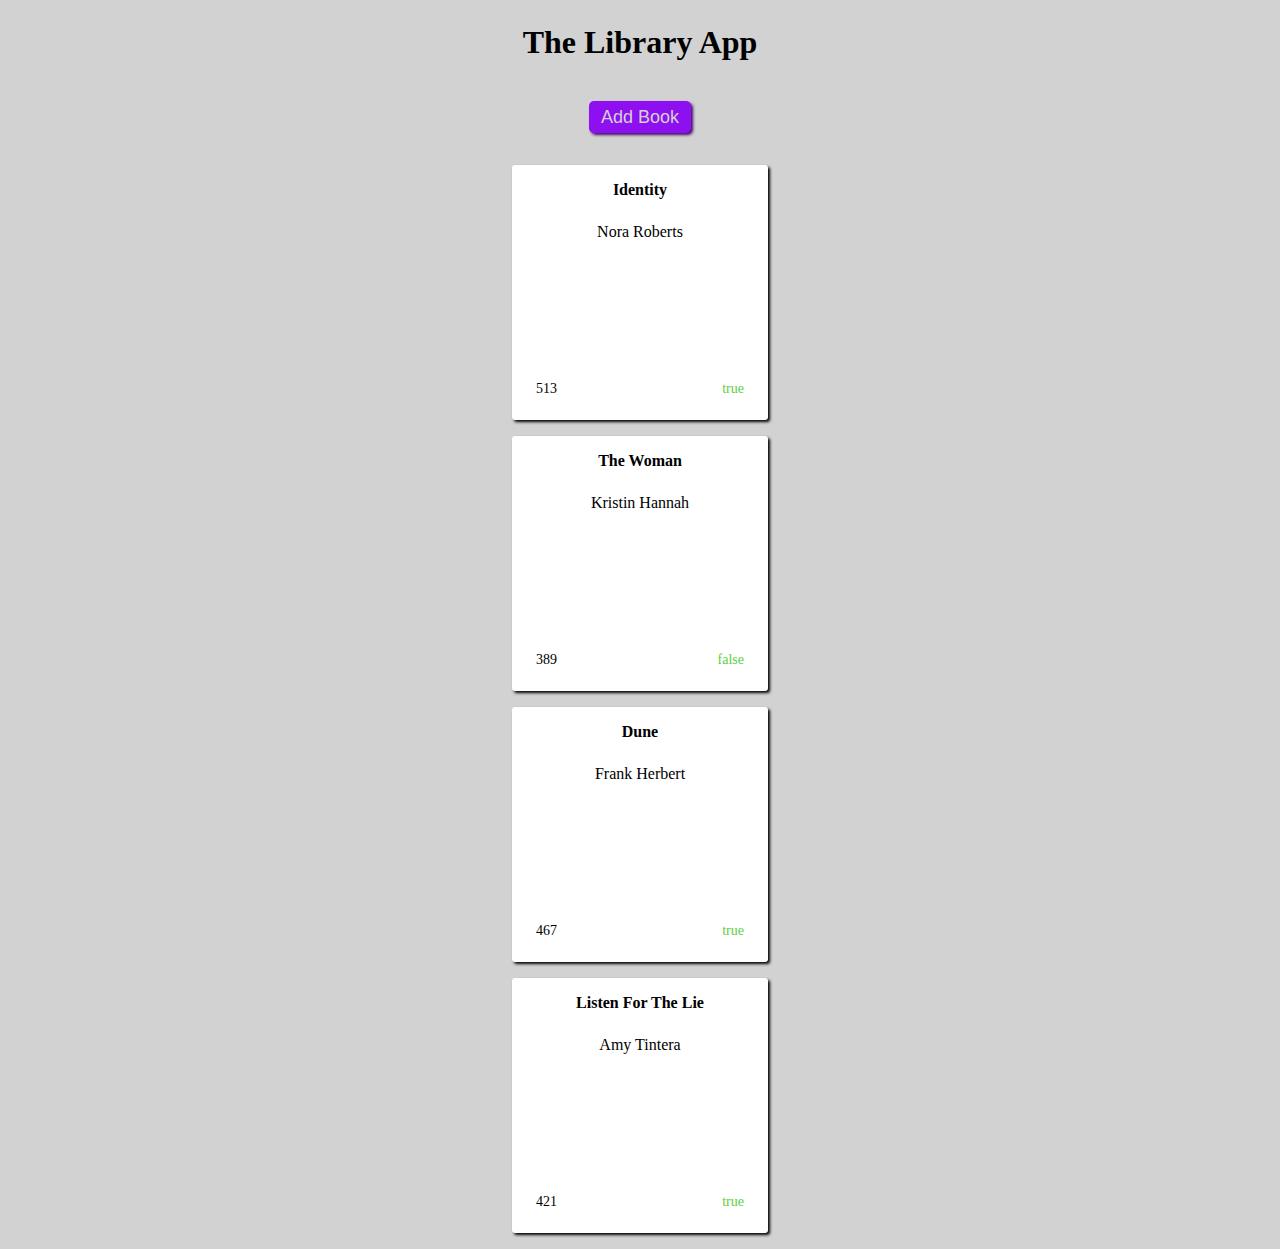
<file: index.html>
<!DOCTYPE html>
<html>
    <head>
        <meta charset="utf-8">
        <meta http-equiv="X-UA-Compatible" content="IE=edge">
        <title>The Library App</title>
        <meta name="description" content="">
        <meta name="viewport" content="width=device-width, initial-scale=1">
        <link rel="stylesheet" href="./styles.css">
    </head>
    <body>
        <div class="container">
            <h1>The Library App</h1>
            <a href="./newbook.html"><button id="add-book">Add Book</button></a>
            
            <section class="books"></section>
        </div>
        
        <script src="./main.js"></script>
    </body>
</html>
</file>
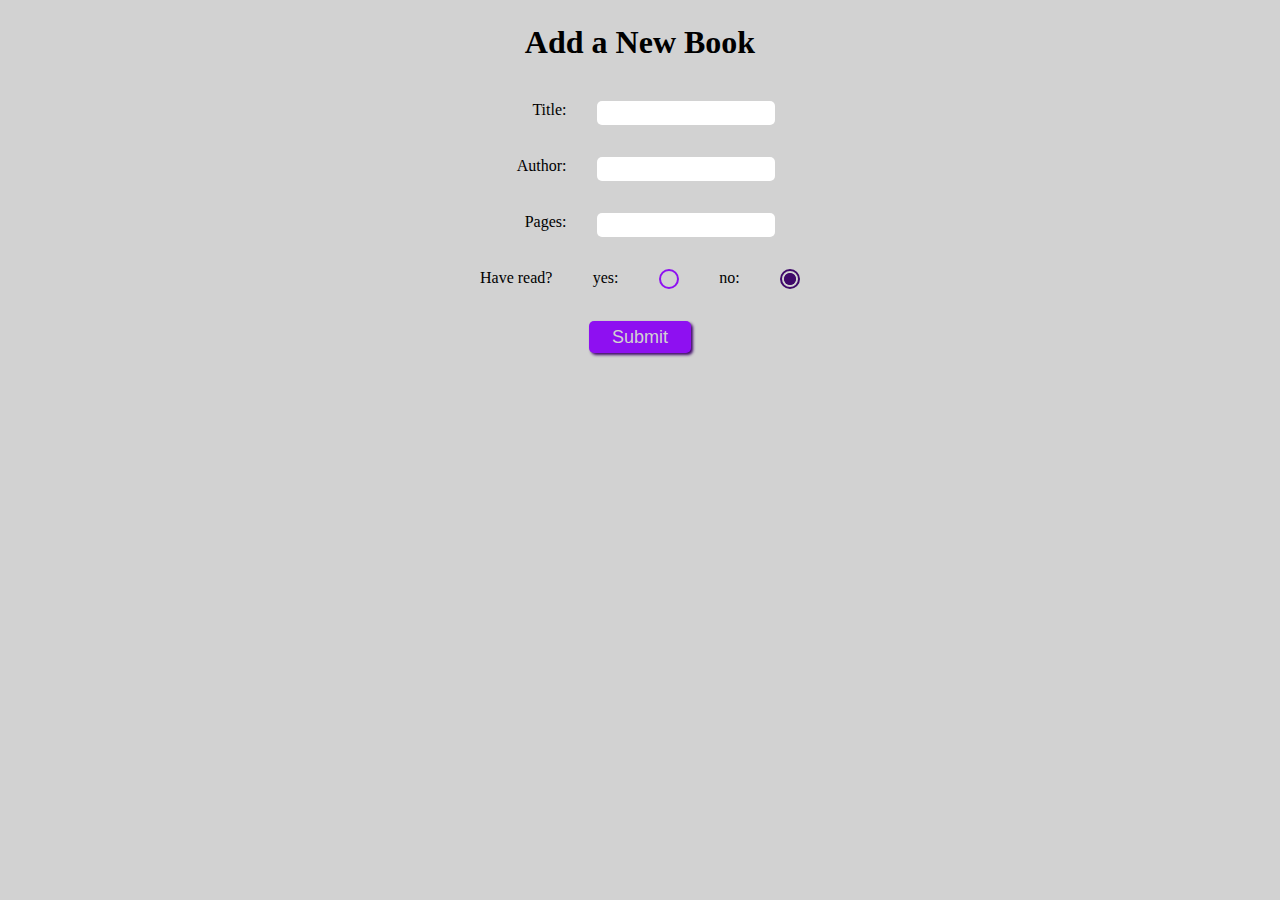
<file: newbook.html>
<!DOCTYPE html>
<html>
    <head>
        <meta charset="utf-8">
        <meta http-equiv="X-UA-Compatible" content="IE=edge">
        <title>New Book Form</title>
        <meta name="description" content="">
        <meta name="viewport" content="width=device-width, initial-scale=1">
        <link rel="stylesheet" href="./styles.css">
    </head>
    <body>
        <div class="container">
            <h1>Add a New Book</h1>
            <form action="./index.html" method="post">
                <ul>
                    <li>
                        <label for="title">Title:</label>
                        <input type="text" id="form-book-title" name="form-book-title">
                    </li>
                    <li>
                        <label for="author">Author:</label>
                        <input type="text" id="form-book-author" name="form-book-author">
                    </li>
                    <li>
                        <label for="pages">Pages:</label>
                        <input type="text" id="form-book-pages" name="form-book-pages">
                    </li>
                    <li>
                        <div class="form-radio">
                            <p>Have read?</p>
                            <label for="hasRead">yes:</label>
                            <input type="radio" id="hasRead" name="readBook" value="yes">
                            <label for="notRead">no:</label>
                            <input type="radio" id="notRead" name="readBook" value="no" checked>
                        </div>
                    </li>
                    <li class="button">
                        <button type="submit">Submit</button>
                    </li>
                </ul>
            </form>
        </div>
        
        <script src=""></script>
    </body>
</html>
</file>
<file: styles.css>
* {
    margin: 0;
    padding: 0;
    box-sizing: border-box;
}

body {
    font-family: Montserrat, serif;
    background-color: #d2d2d2;
    display: flex;
    justify-content: center;
}

.container {
    width: 320px;
    display: flex;
    flex-direction: column;
    align-items: center;
}

h1 {
    font-size: 32px;
    font-weight: bold;
    margin: 24px 0 40px;
}

#add-book {
    width: 102px;
    height: 32px;
    margin-bottom: 32px;
    border: none;
    border-radius: 5px;
    font-size: 18px;
    background-color: #8e10f1;
    color: #d2d2d2;
    box-shadow: 2px 2px 3px #3f086a;
}

.books {
    width: 100%;
    display: flex;
    flex-direction: column;
    align-items: center;
}

.book {
    width: 256px;
    height: 255px;
    background: #fff;
    margin: 0 32px 16px;
    border-radius: 3px;
    box-shadow: 2px 2px 3px #000;
    display: flex;
    flex-direction: column;
}

.title {
    font-size: 16px;
    font-weight: bold;
    text-align: center;
    margin: 16px 0 24px;
}

.author {
    font-size: 16px;
    font-weight: 300;
    text-align: center;
    margin-bottom: 140px;
}

.sub-content {
    display: flex;
    font-size: 14px;
}

.page-count {
    width: 80px;
    margin: 0 70px 0 24px;
}

.read {
    width: 61px;
    text-align: right;
    margin-right: 24px;
}

.not-read {
    color: #fd5959;
}

.read {
    color: #5cd03f;
}

form {
    width: 100%;
}

ul {
    list-style-type: none;
    display: flex;
    flex-direction: column;
    align-items: center;
    justify-content: space-between;
}

input {
    width: 178px;
    height: 24px;
    border-radius: 5px;
    border: none;
    font-size: 14px;
}

li {
    margin-bottom: 32px;
    display: flex;
}

label {
    width: 61px;
    font-size: 16px;
    text-align: right;
    margin-right: 30px;
}

.form-radio {
    width: 320px;
    display: flex;
    justify-content: space-between;
}

.form-radio > label,  input {
    margin: 0;
    margin-right: 0;
}

.form-radio > label,
.form-radio > input {
    width: auto;
}

:root {
    --radio-border-color: #8e10f1;
    --radio-checked-color: #3f086a;
    --radio-hover-color: #a3cef1;
    --radio-disabled-bg-color: #d9d9d9;
}

input[type="radio"] {
    box-sizing: border-box;
    width: 20px;
    height: 20px;
    padding: 0;
    border: 2px solid var(--radio-border-color);
    border-radius: 50%;
    appearance: none;
    background-color: transparent;
    outline: none;
}

input[type="radio"]:not(:disabled):checked {
    border-color: var(--radio-checked-color);
    background-color: var(--radio-checked-color);
    background-clip: content-box;
    padding: 2px;
    background-image: radial-gradient(
      circle,
      var(--radio-checked-color) 0%,
      var(--radio-checked-color) 50%,
      transparent 60%,
      transparent 100%
    );
}

button {
    width: 102px;
    height: 32px;
    margin-bottom: 32px;
    border: none;
    border-radius: 5px;
    font-size: 18px;
    background-color: #8e10f1;
    color: #d2d2d2;
    box-shadow: 2px 2px 3px #3f086a;
}
</file>
